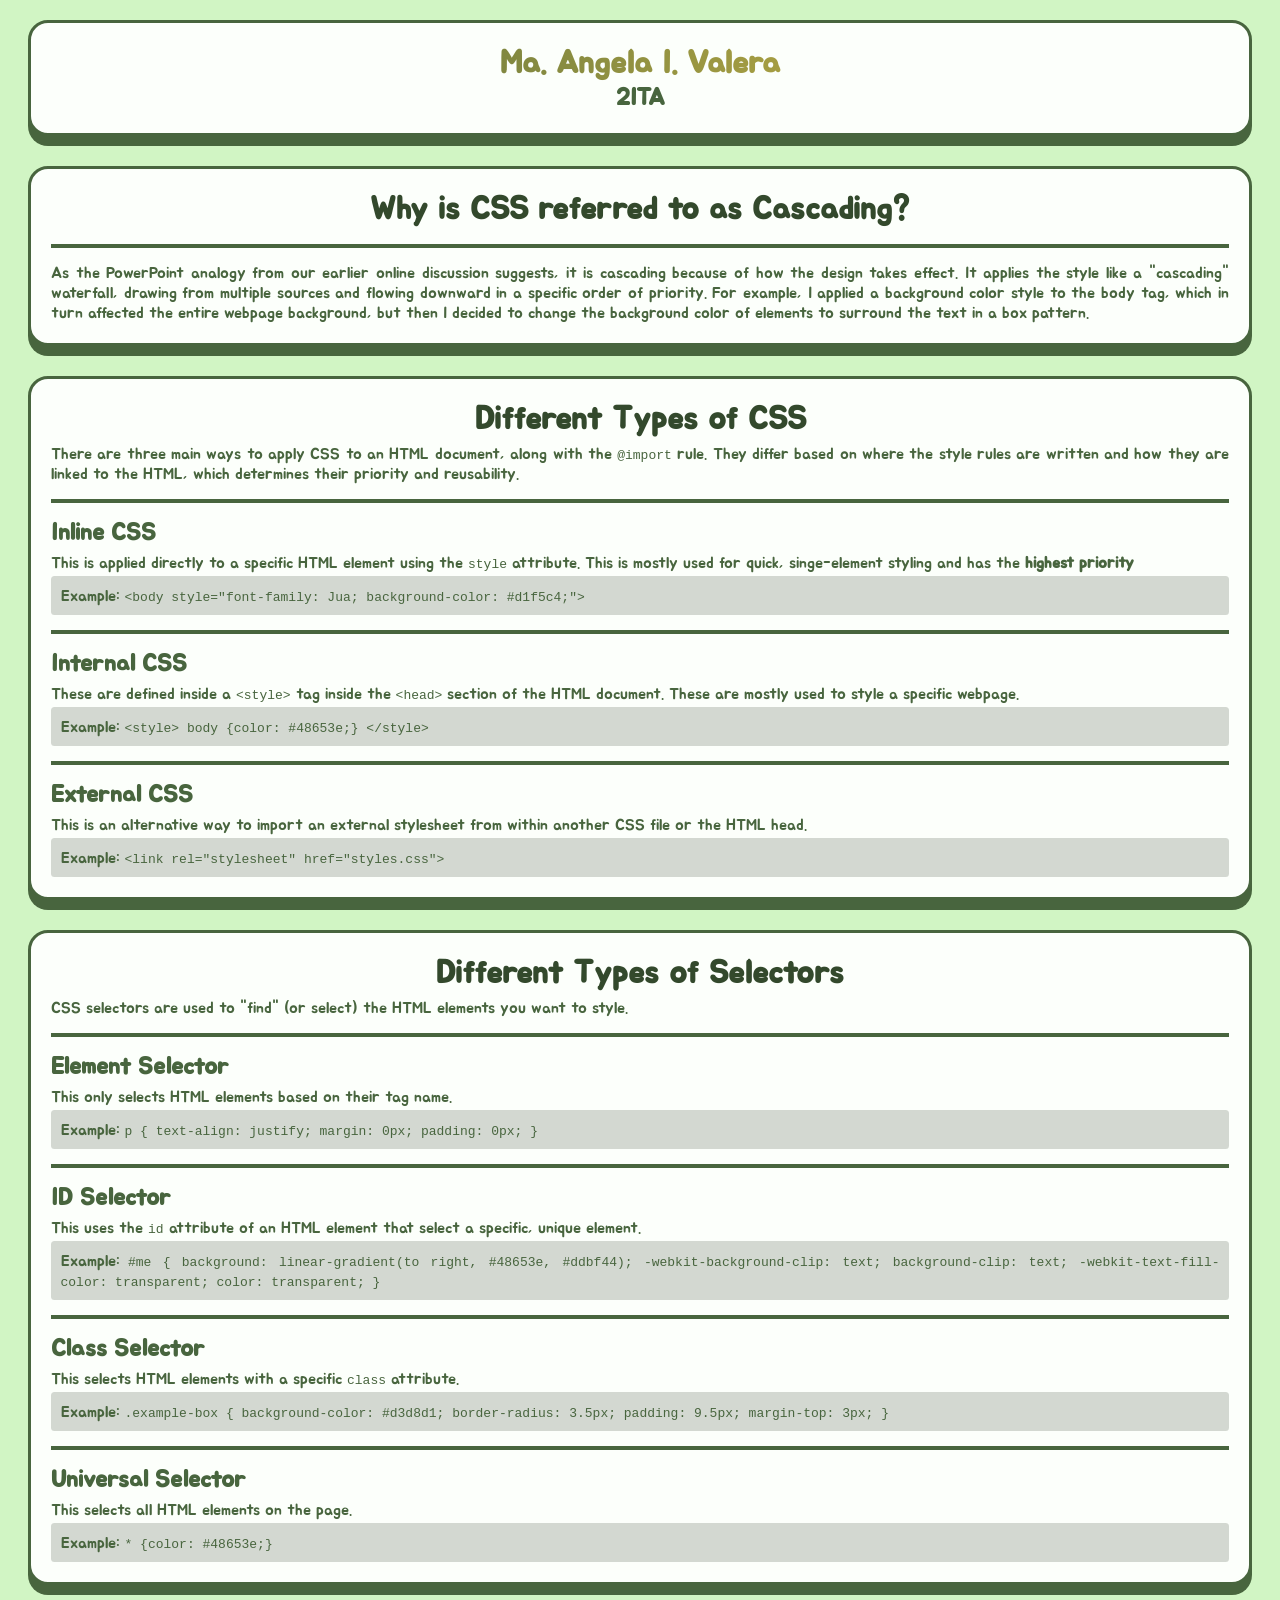
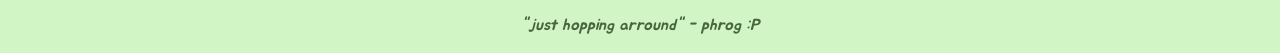
<file: Activity 2/index.html>
<!DOCTYPE html>
<html lang="en">
<head>
    <meta charset="UTF-8">
    <meta name="viewport" content="width=device-width, initial-scale=1.0">
    <title>Formative Assessment</title>
    <link rel="preconnect" href="https://fonts.googleapis.com">
    <link rel="preconnect" href="https://fonts.gstatic.com" crossorigin>
    <link href="https://fonts.googleapis.com/css2?family=Jua&family=Sniglet:wght@400;800&display=swap" rel="stylesheet">
    <link rel="stylesheet" href="styles.css">
    <style>
        body {color: #48653e; padding-bottom: 10px;}
    </style>
</head>
<body style="font-family: Jua; background-color: #d1f5c4;">
    <!--Name and Section-->
    <div class="profile question">
        <h1 id="me">Ma. Angela I. Valera</h1>
        <h2 style="margin-top: 0px;">2ITA</h2>
    </div>

    <!--Question 1-->
    <div class="question">
        <h1>Why is CSS referred to as Cascading?</h1>
        <hr>
        <p>As the PowerPoint analogy from our earlier online discussion suggests, it is cascading because of how the design takes effect. It applies the style like a "cascading" waterfall, drawing from multiple sources and flowing downward in a specific order of priority. For example, I applied a background color style to the body tag, which in turn affected the entire webpage background, but then I decided to change the background color of elements to surround the text in a box pattern.</p>
    </div>

    <!--Question 2-->
    <div class="question">
        <h1>Different Types of CSS</h1>
        <p>There are three main ways to apply CSS to an HTML document, along with the <code>@import</code> rule. They differ based on where the style rules are written and how they are linked to the HTML, which determines their priority and reusability.</p>
        <hr>

        <!--Inline-->
        <div>
            <h2>Inline CSS</h2>
            <p>This is applied directly to a specific HTML element using the <code>style</code> attribute. This is mostly used for quick, singe-element styling and has the <b>highest priority</b></p>
            <p class="example-box">Example: <code>&lt;body style="font-family: Jua; background-color: #d1f5c4;"&gt;</code></p>
        </div>
        <hr>

        <!--Internal-->
        <div>
            <h2>Internal CSS</h2>
            <p>These are defined inside a <code>&lt;style&gt;</code> tag inside the <code>&lt;head&gt;</code> section of the HTML document. These are mostly used to style a specific webpage.</p>
            <p class="example-box">Example: <code>&lt;style&gt; body {color: #48653e;} &lt;/style&gt;</code></p>
        </div>
        <hr>

        <!--External-->
        <div>
            <h2>External CSS</h2>
            <p>This is an alternative way to import an external stylesheet from within another CSS file or the HTML head.</p>
            <p class="example-box">Example: <code>&lt;link rel="stylesheet" href="styles.css"&gt;</code></p>
        </div>
    </div>

    <!--Question 3-->
    <div class="question">
        <h1>Different Types of Selectors</h1>
        <p>CSS selectors are used to "find" (or select) the HTML elements you want to style.</p>
        <hr>

        <!--Element-->
        <div>
            <h2>Element Selector</h2>
            <p>This only selects HTML elements based on their tag name.</p>
            <p class="example-box">Example: 
                <code>
                    p {
                        text-align: justify;
                        margin: 0px;
                        padding: 0px;
                    }
                </code>
            </p>
        </div>
        <hr>

        <!--ID Selector-->
        <div>
            <h2>ID Selector</h2>
            <p>This uses the <code>id</code> attribute of an HTML element that select a specific, unique element.</p>
            <p class="example-box">Example: 
                <code>
                    #me {
                        background: linear-gradient(to right, #48653e, #ddbf44);
                        -webkit-background-clip: text;
                        background-clip: text;    
                        -webkit-text-fill-color: transparent;
                        color: transparent;
                    }
                </code>
            </p>
        </div>
        <hr>

        <!--Class-->
        <div>
            <h2>Class Selector</h2>
            <p>This selects HTML elements with a specific <code>class</code> attribute.</p>
            <p class="example-box">
                Example: 
                <code>
                    .example-box {
                        background-color: #d3d8d1;
                        border-radius: 3.5px;
                        padding: 9.5px;
                        margin-top: 3px;
                    }
                </code>
            </p>
        </div>
        <hr>

        <!--Universal Selector-->
        <div>
            <h2>Universal Selector</h2>
            <p>This selects all HTML elements on the page.</p>
            <p class="example-box">Example: <code>* {color: #48653e;}</code></p>
        </div>
    </div>

    <p style="text-align: center;"><i>"just hopping arround" - phrog :P</i></p>
</body>
</html>
</file>
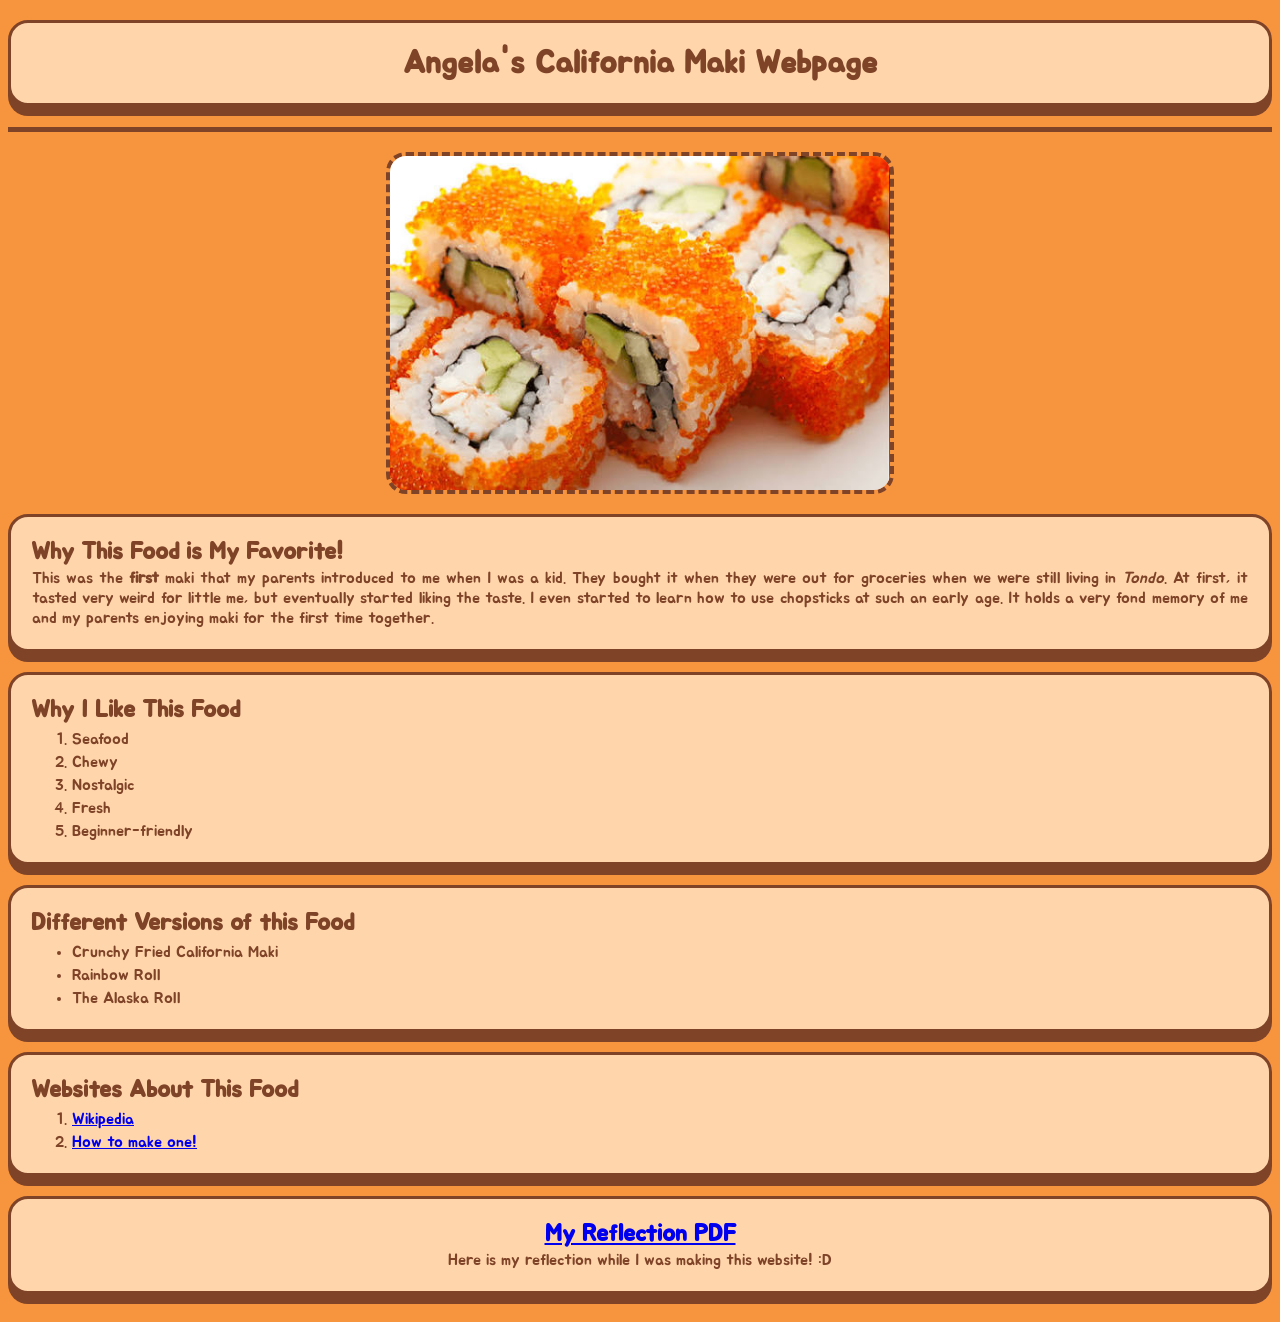
<file: Activity1/index.html>
<!DOCTYPE html>
<html lang="en">
<head>
    <meta charset="UTF-8">
    <meta name="viewport" content="width=device-width, initial-scale=1.0">
    <title>Angela's Sushi Webpage</title>
    <link rel="stylesheet" href="./deco.css">
    <link rel="preconnect" href="https://fonts.googleapis.com">
    <link rel="preconnect" href="https://fonts.gstatic.com" crossorigin>
    <link href="https://fonts.googleapis.com/css2?family=Jua&family=Quicksand:wght@300..700&display=swap" rel="stylesheet">
</head>
<body bgcolor="#f7943e">
    <!--Main Header-->
    <h1 class="title box" >Angela's California Maki Webpage</h1>
    <hr>
    
    <!--Sushi Image-->
    <img src="./CaliMaki.jpg" alt="California Maki close up and laid out" class="CaliMaki">

    <!--Favorite Section-->
    <div class="box">
        <h2 class="header">Why This Food is My Favorite!</h2>
        <p class="colored_justify">
            This was the <b>first</b> maki that my parents introduced to me when I was a kid. 
            They bought it when they were out for groceries when we were still living in <i>Tondo</i>. 
            At first, it tasted very weird for little me, but eventually started liking the taste. 
            I even started to learn how to use chopsticks at such an early age.
            It holds a very fond memory of me and my parents enjoying maki for the first time together.
        </p>
    </div>

    <!--Like Section-->
    <div class="box">
        <h2 class="header">Why I Like This Food</h2>
        <ol class="colored_justify">
            <li>Seafood</li>
            <li>Chewy</li>
            <li>Nostalgic</li>
            <li>Fresh</li>
            <li>Beginner-friendly</li>
        </ol>
    </div>

    <!--Different Versions Section-->
    <div class="box">
        <h2 class="header">Different Versions of this Food</h2>
        <ul class="colored_justify">
            <li>Crunchy Fried California Maki</li>
            <li>Rainbow Roll</li>
            <li>The Alaska Roll</li>
        </ul>
    </div>

    <!--Websites Sections-->
    <div class="box">
        <h2 class="header">Websites About This Food</h2>
        <ol class="colored_justify">
            <li><a href="https://en.wikipedia.org/wiki/California_roll?spm=a2ty_o01.29997173.0.0.3d8255fbn4vidr">Wikipedia</a></li>
            <li><a href="https://www.yummy.ph/recipe/california-maki-recipe">How to make one!</a></li>
        </ol>
    </div>

    <div class="box" style="text-align: center;">
        <h2 class="reflection"><a href="Angela_2ITA_Reflection.pdf" target="_blank">My Reflection PDF</a></h2>
        <p class="colored_justify" style="text-align: center;">Here is my reflection while I was making this website! :D</p>
    </div>

</body>
</html>
</file>
<file: Activity 2/styles.css>
/*Name and Section*/
.profile {
    text-align: center;
}

#me {
    background: linear-gradient(to right, #48653e, #ddbf44);
    -webkit-background-clip: text;
    background-clip: text;    
    -webkit-text-fill-color: transparent;
    color: transparent;
}

/*everything else*/
.question {
    background-color: #fcfffb;
    border: 3.5px solid #48653e;
    border-radius: 20px;
    box-shadow: 0px 10px 0px #48653e;
    padding: 20px;
    margin: 20px;
    margin-bottom: 30px;
    margin-left: 20px;
    margin-right: 20px;
}

.example-box {
    background-color: #d3d8d1;
    border-radius: 3.5px;
    padding: 9.5px;
    margin-top: 3px;
}

h1 {
    color: #33492c;
    text-align: center;
    margin: 0px;
    padding: 0px;
}

h2 {
    margin: 0px;
    padding: 0px;
}

p {
    text-align: justify;
    margin: 0px;
    margin-top: 5px;
    padding: 0px;
}

hr {
    height: 4px;
    margin-bottom: 15px;
    margin-top: 15px;
    background-color: #48653e;
    border: none;
}

* {
    color: #48653e;
}
</file>
<file: Activity1/deco.css>
body {
    font-family: 'Jua', sans-serif;
    padding-bottom: 20px;
}

.title {
    color: #7f4328;
    text-align: center;
}

hr {
    height: 5px;
    background-color: #7f4328;
    border: none;
}

.CaliMaki {
    display: block;
    border-radius: 20px;
    border: 4.5px dashed #7f4328;
    max-width: 500px; 
    width: 60%;
    margin-top: 20px;
    margin-right: auto;
    margin-left: auto;
}

.box {
    background-color: #ffd6ac;
    border-radius: 20px;
    box-shadow: 0px 10px 0px #7f4328;
    border: 3.5px solid #7f4328;
    padding: 20px;
    margin-top: 20px;
}

.header {
    color: #7f4328;
    margin: 0px;
}

.colored_justify {
    margin: 1px;
    text-align: justify;
    color: #7f4328;
}

li {
    padding-top: 3px;
}

.reflection {
    text-align: center;
    padding: 0px;
    margin: 0px;
}
</file>
